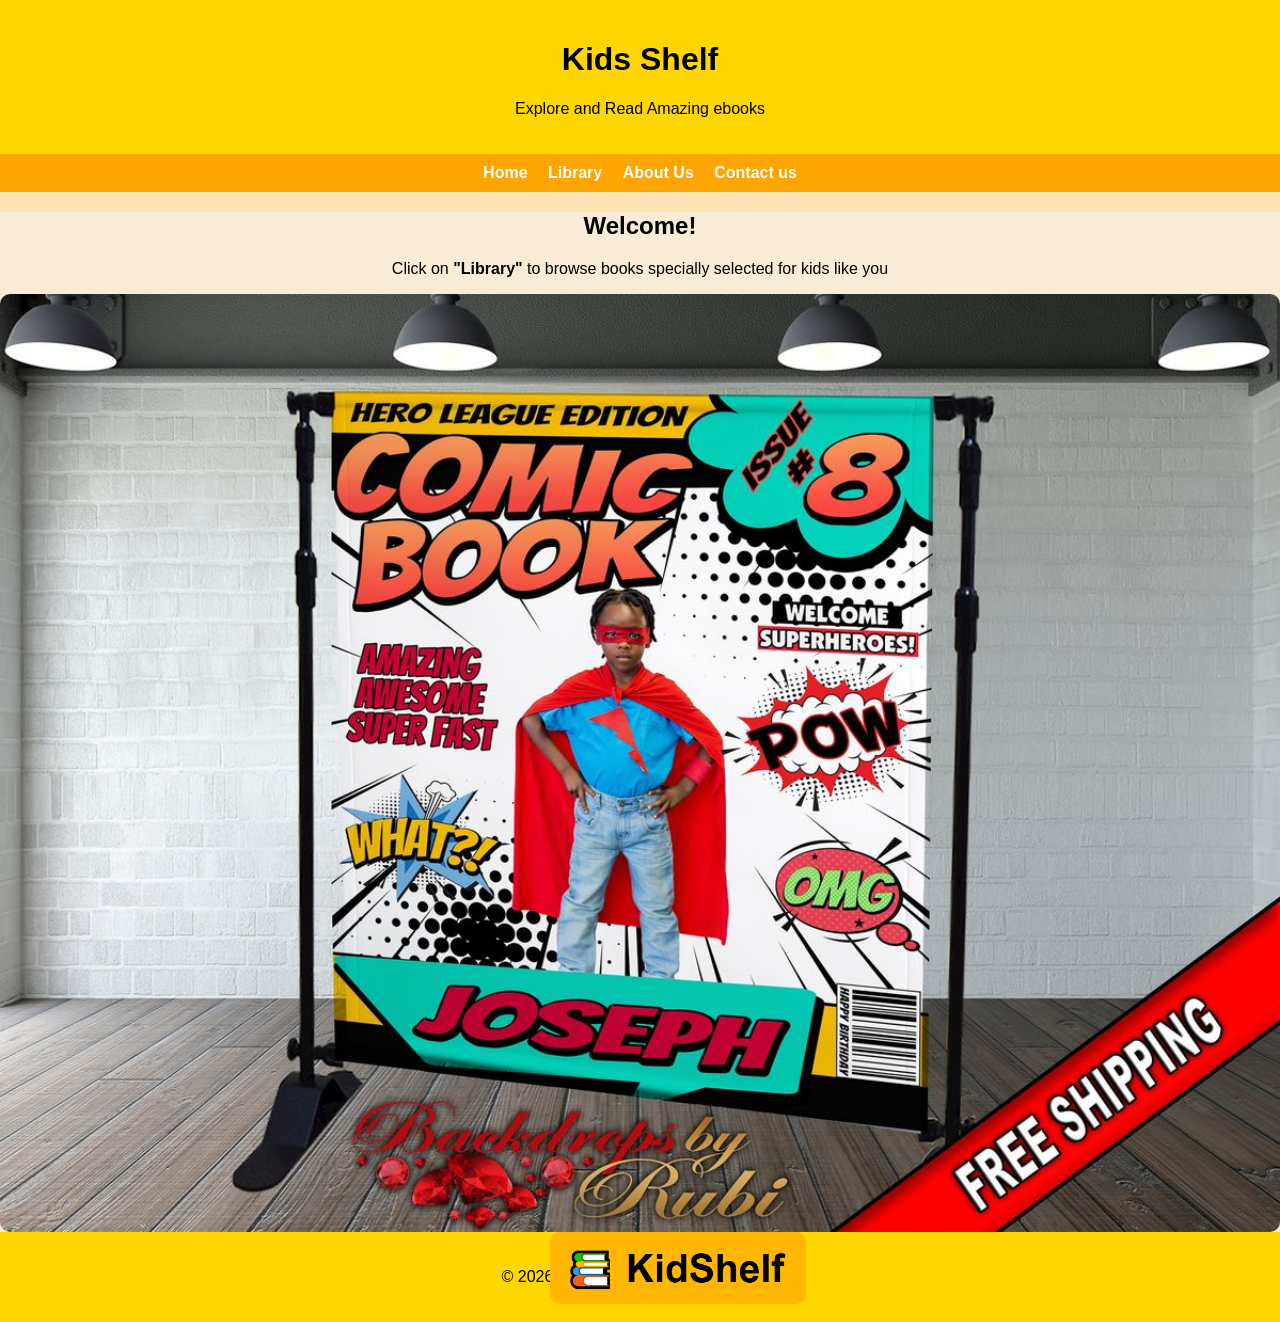
<file: Kids Shelf Project/index.html>
<!DOCTYPE html>
<html lang="en">
<head>
    <meta charset="UTF-8">
    <meta name="viewport" content="width=device-width, initial-scale=1.0">
    <title>Kids Shelf Website</title>
    <link rel="stylesheet" href="style.css">
</head>
<body>
    <!--Header Section -->
    <header>
        <h1>Kids Shelf</h1>
        <p>Explore and Read Amazing ebooks</p>
    </header>

    <!-- Nav Bar -->
     <nav>
        <a href="index.html">Home</a>
        <a href="library.html">Library</a>
        <a href="about us.html">About Us</a>
        <a href="contact us.html">Contact us</a>
     </nav>
      
     <!-- Hero Section -->
      <section class="Herosection">
      <h2>Welcome!</h2>
      <p>Click on <span style="font-weight: bold;">"Library"  </span>  to browse books specially selected for kids like you</p>
      <img class="banner" src="./images/banner.jpg" alt="kids shelf banner">
      <img class="image" src="./images/bookshelf_logo.PNG" alt="">
    </section>

    <!-- Footer Section -->
     <footer>
        <p>&copy; 2026 Kids Shelf. All Rights Reserved</p>
     </footer>


    
</body>
</html>
</file>
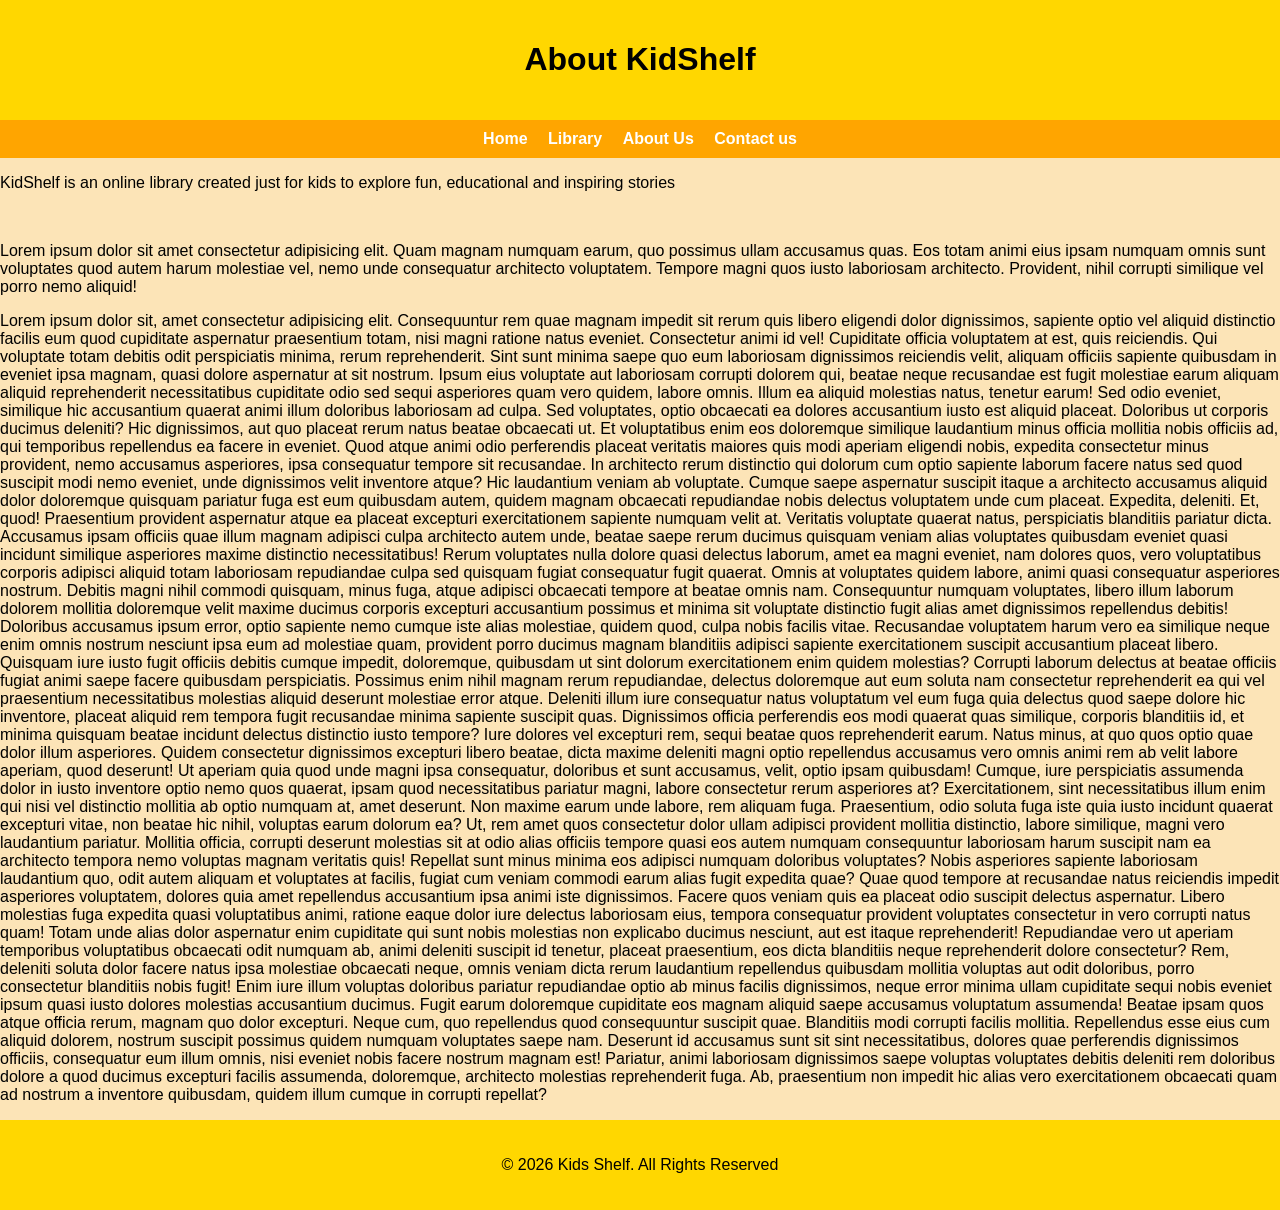
<file: Kids Shelf Project/about us.html>
<!DOCTYPE html>
<html lang="en">
<head>
    <meta charset="UTF-8">
    <meta name="viewport" content="width=device-width, initial-scale=1.0">
    <title>About Us</title>
    <link rel="stylesheet" href="style.css">
</head>
<body>
    <!--Header Section -->
  <header>
    <h1>About KidShelf</h1>
</header>

<!-- Nav Bar -->
 <nav>
    <a href="index.html">Home</a>
    <a href="library.html">Library</a>
    <a href="about us.html">About Us</a>
    <a href="contact us.html">Contact us</a>
 </nav>


 <p>KidShelf is an online library created just for kids to explore fun, educational and inspiring stories</p>
 <br>
 <p>Lorem ipsum dolor sit amet consectetur adipisicing elit. Quam magnam numquam earum, quo possimus ullam accusamus quas. Eos totam animi eius ipsam numquam omnis sunt voluptates quod autem harum molestiae vel, nemo unde consequatur architecto voluptatem. Tempore magni quos iusto laboriosam architecto. Provident, nihil corrupti similique vel porro nemo aliquid!</p>
<p>Lorem ipsum dolor sit, amet consectetur adipisicing elit. Consequuntur rem quae magnam impedit sit rerum quis libero eligendi dolor dignissimos, sapiente optio vel aliquid distinctio facilis eum quod cupiditate aspernatur praesentium totam, nisi magni ratione natus eveniet. Consectetur animi id vel! Cupiditate officia voluptatem at est, quis reiciendis. Qui voluptate totam debitis odit perspiciatis minima, rerum reprehenderit. Sint sunt minima saepe quo eum laboriosam dignissimos reiciendis velit, aliquam officiis sapiente quibusdam in eveniet ipsa magnam, quasi dolore aspernatur at sit nostrum. Ipsum eius voluptate aut laboriosam corrupti dolorem qui, beatae neque recusandae est fugit molestiae earum aliquam aliquid reprehenderit necessitatibus cupiditate odio sed sequi asperiores quam vero quidem, labore omnis. Illum ea aliquid molestias natus, tenetur earum! Sed odio eveniet, similique hic accusantium quaerat animi illum doloribus laboriosam ad culpa. Sed voluptates, optio obcaecati ea dolores accusantium iusto est aliquid placeat. Doloribus ut corporis ducimus deleniti? Hic dignissimos, aut quo placeat rerum natus beatae obcaecati ut. Et voluptatibus enim eos doloremque similique laudantium minus officia mollitia nobis officiis ad, qui temporibus repellendus ea facere in eveniet. Quod atque animi odio perferendis placeat veritatis maiores quis modi aperiam eligendi nobis, expedita consectetur minus provident, nemo accusamus asperiores, ipsa consequatur tempore sit recusandae. In architecto rerum distinctio qui dolorum cum optio sapiente laborum facere natus sed quod suscipit modi nemo eveniet, unde dignissimos velit inventore atque? Hic laudantium veniam ab voluptate. Cumque saepe aspernatur suscipit itaque a architecto accusamus aliquid dolor doloremque quisquam pariatur fuga est eum quibusdam autem, quidem magnam obcaecati repudiandae nobis delectus voluptatem unde cum placeat. Expedita, deleniti. Et, quod! Praesentium provident aspernatur atque ea placeat excepturi exercitationem sapiente numquam velit at. Veritatis voluptate quaerat natus, perspiciatis blanditiis pariatur dicta. Accusamus ipsam officiis quae illum magnam adipisci culpa architecto autem unde, beatae saepe rerum ducimus quisquam veniam alias voluptates quibusdam eveniet quasi incidunt similique asperiores maxime distinctio necessitatibus! Rerum voluptates nulla dolore quasi delectus laborum, amet ea magni eveniet, nam dolores quos, vero voluptatibus corporis adipisci aliquid totam laboriosam repudiandae culpa sed quisquam fugiat consequatur fugit quaerat. Omnis at voluptates quidem labore, animi quasi consequatur asperiores nostrum. Debitis magni nihil commodi quisquam, minus fuga, atque adipisci obcaecati tempore at beatae omnis nam. Consequuntur numquam voluptates, libero illum laborum dolorem mollitia doloremque velit maxime ducimus corporis excepturi accusantium possimus et minima sit voluptate distinctio fugit alias amet dignissimos repellendus debitis! Doloribus accusamus ipsum error, optio sapiente nemo cumque iste alias molestiae, quidem quod, culpa nobis facilis vitae. Recusandae voluptatem harum vero ea similique neque enim omnis nostrum nesciunt ipsa eum ad molestiae quam, provident porro ducimus magnam blanditiis adipisci sapiente exercitationem suscipit accusantium placeat libero. Quisquam iure iusto fugit officiis debitis cumque impedit, doloremque, quibusdam ut sint dolorum exercitationem enim quidem molestias? Corrupti laborum delectus at beatae officiis fugiat animi saepe facere quibusdam perspiciatis. Possimus enim nihil magnam rerum repudiandae, delectus doloremque aut eum soluta nam consectetur reprehenderit ea qui vel praesentium necessitatibus molestias aliquid deserunt molestiae error atque. Deleniti illum iure consequatur natus voluptatum vel eum fuga quia delectus quod saepe dolore hic inventore, placeat aliquid rem tempora fugit recusandae minima sapiente suscipit quas. Dignissimos officia perferendis eos modi quaerat quas similique, corporis blanditiis id, et minima quisquam beatae incidunt delectus distinctio iusto tempore? Iure dolores vel excepturi rem, sequi beatae quos reprehenderit earum. Natus minus, at quo quos optio quae dolor illum asperiores. Quidem consectetur dignissimos excepturi libero beatae, dicta maxime deleniti magni optio repellendus accusamus vero omnis animi rem ab velit labore aperiam, quod deserunt! Ut aperiam quia quod unde magni ipsa consequatur, doloribus et sunt accusamus, velit, optio ipsam quibusdam! Cumque, iure perspiciatis assumenda dolor in iusto inventore optio nemo quos quaerat, ipsam quod necessitatibus pariatur magni, labore consectetur rerum asperiores at? Exercitationem, sint necessitatibus illum enim qui nisi vel distinctio mollitia ab optio numquam at, amet deserunt. Non maxime earum unde labore, rem aliquam fuga. Praesentium, odio soluta fuga iste quia iusto incidunt quaerat excepturi vitae, non beatae hic nihil, voluptas earum dolorum ea? Ut, rem amet quos consectetur dolor ullam adipisci provident mollitia distinctio, labore similique, magni vero laudantium pariatur. Mollitia officia, corrupti deserunt molestias sit at odio alias officiis tempore quasi eos autem numquam consequuntur laboriosam harum suscipit nam ea architecto tempora nemo voluptas magnam veritatis quis! Repellat sunt minus minima eos adipisci numquam doloribus voluptates? Nobis asperiores sapiente laboriosam laudantium quo, odit autem aliquam et voluptates at facilis, fugiat cum veniam commodi earum alias fugit expedita quae? Quae quod tempore at recusandae natus reiciendis impedit asperiores voluptatem, dolores quia amet repellendus accusantium ipsa animi iste dignissimos. Facere quos veniam quis ea placeat odio suscipit delectus aspernatur. Libero molestias fuga expedita quasi voluptatibus animi, ratione eaque dolor iure delectus laboriosam eius, tempora consequatur provident voluptates consectetur in vero corrupti natus quam! Totam unde alias dolor aspernatur enim cupiditate qui sunt nobis molestias non explicabo ducimus nesciunt, aut est itaque reprehenderit! Repudiandae vero ut aperiam temporibus voluptatibus obcaecati odit numquam ab, animi deleniti suscipit id tenetur, placeat praesentium, eos dicta blanditiis neque reprehenderit dolore consectetur? Rem, deleniti soluta dolor facere natus ipsa molestiae obcaecati neque, omnis veniam dicta rerum laudantium repellendus quibusdam mollitia voluptas aut odit doloribus, porro consectetur blanditiis nobis fugit! Enim iure illum voluptas doloribus pariatur repudiandae optio ab minus facilis dignissimos, neque error minima ullam cupiditate sequi nobis eveniet ipsum quasi iusto dolores molestias accusantium ducimus. Fugit earum doloremque cupiditate eos magnam aliquid saepe accusamus voluptatum assumenda! Beatae ipsam quos atque officia rerum, magnam quo dolor excepturi. Neque cum, quo repellendus quod consequuntur suscipit quae. Blanditiis modi corrupti facilis mollitia. Repellendus esse eius cum aliquid dolorem, nostrum suscipit possimus quidem numquam voluptates saepe nam. Deserunt id accusamus sunt sit sint necessitatibus, dolores quae perferendis dignissimos officiis, consequatur eum illum omnis, nisi eveniet nobis facere nostrum magnam est! Pariatur, animi laboriosam dignissimos saepe voluptas voluptates debitis deleniti rem doloribus dolore a quod ducimus excepturi facilis assumenda, doloremque, architecto molestias reprehenderit fuga. Ab, praesentium non impedit hic alias vero exercitationem obcaecati quam ad nostrum a inventore quibusdam, quidem illum cumque in corrupti repellat?</p>


  <!-- Footer Section -->
  <footer>
    <p>&copy; 2026 Kids Shelf. All Rights Reserved</p>
 </footer>

</body>
</html>
</file>
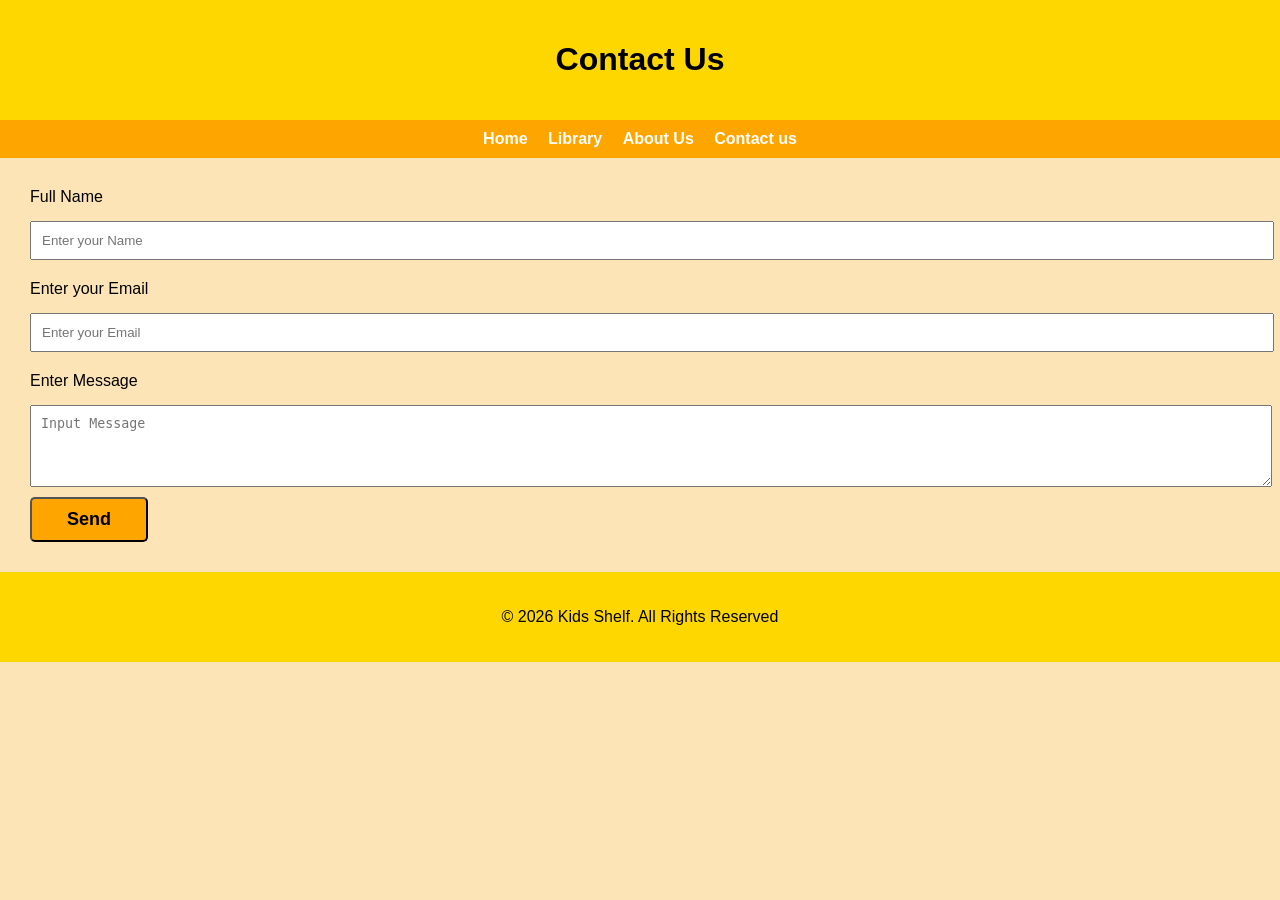
<file: Kids Shelf Project/contact us.html>
<!DOCTYPE html>
<html lang="en">
<head>
    <meta charset="UTF-8">
    <meta name="viewport" content="width=device-width, initial-scale=1.0">
    <title>Contact Us</title>
    <link rel="stylesheet" href="style.css">
</head>
<body>
     <!--Header Section -->
  <header>
    <h1>Contact Us</h1>
</header>

<!-- Nav Bar -->
 <nav>
    <a href="index.html">Home</a>
    <a href="library.html">Library</a>
    <a href="about us.html">About Us</a>
    <a href="contact us.html">Contact us</a>
 </nav>
  
 <section class=" c-container">
    <form action="">
        <label> Full Name
        <input type="text" name="name" required placeholder="Enter your Name">
    </label>
    <label for="email"> Enter your Email
        <input type="email" name="email" required placeholder="Enter your Email">
    </label>
    <label for="Message"> Enter Message
        <textarea  rows="4" required placeholder="Input Message"></textarea>
    </label>
    </form>

    <button type="submit"> Send </button>
   
 </section>




  <!-- Footer Section -->
  <footer>
    <p>&copy; 2026 Kids Shelf. All Rights Reserved</p>
 </footer>

</body>
</html>
</file>
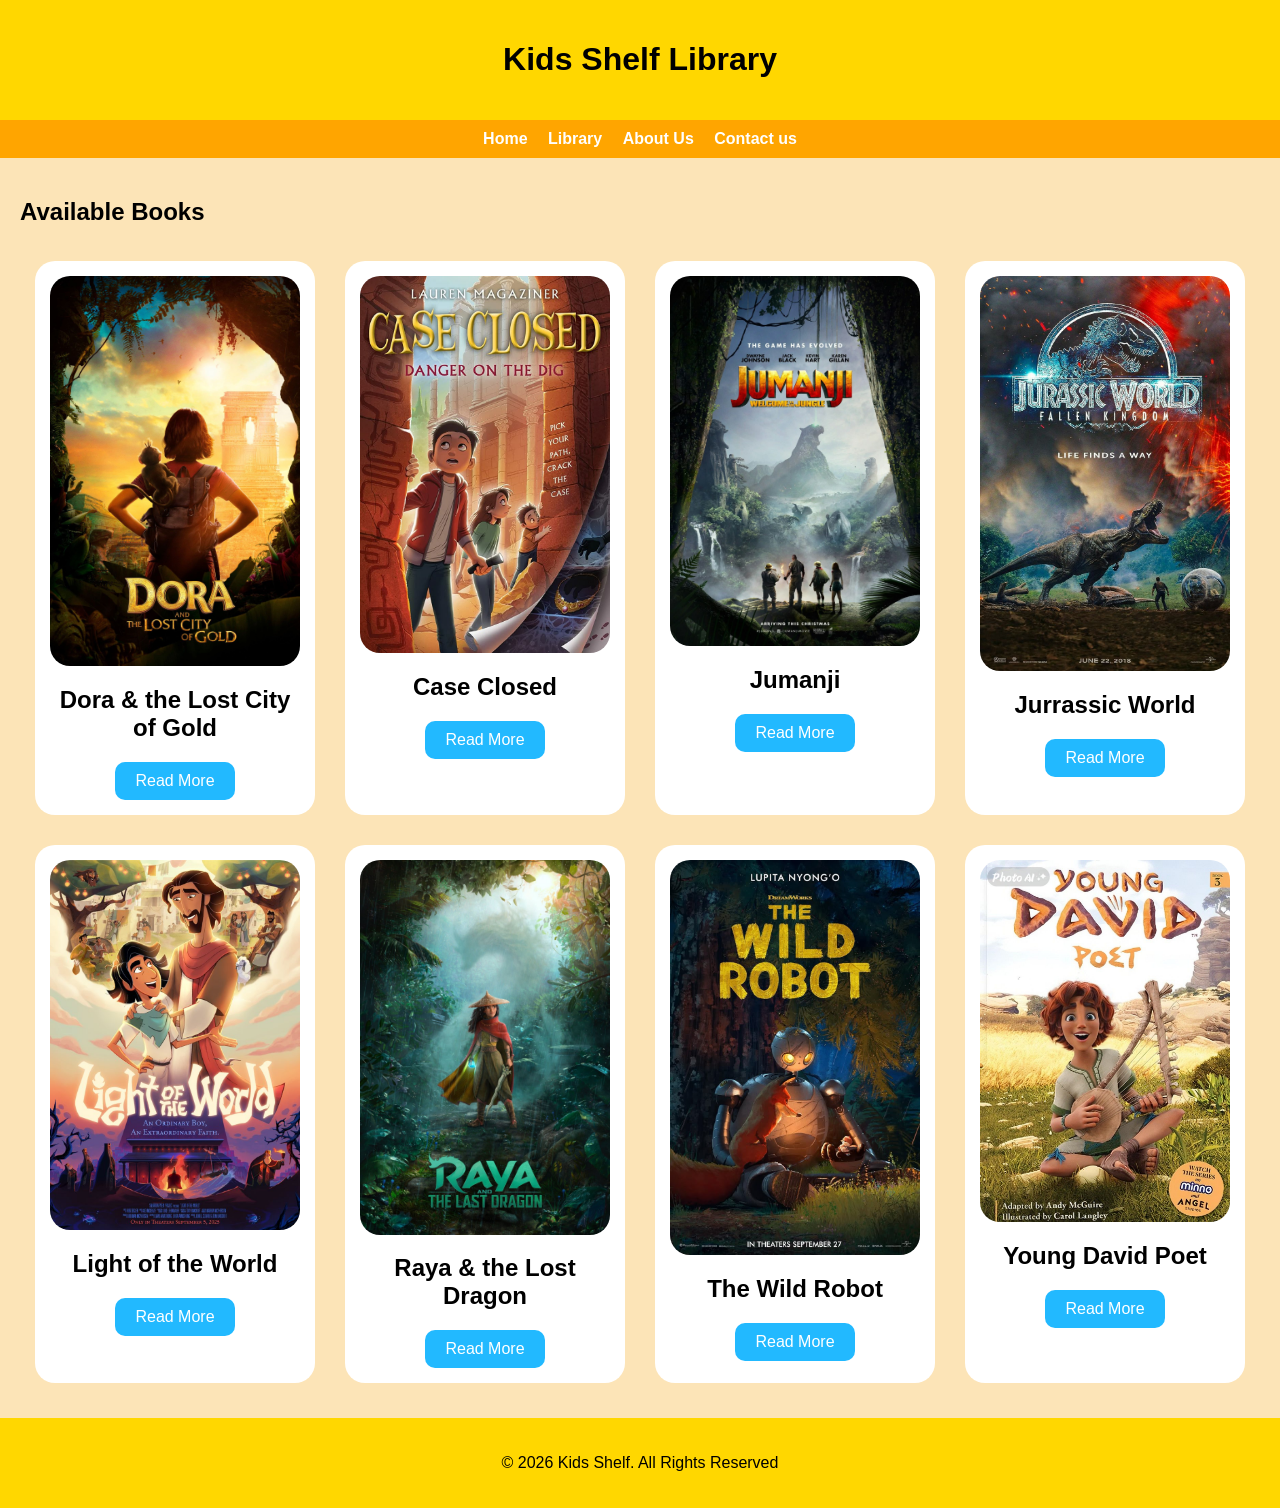
<file: Kids Shelf Project/library.html>
<!DOCTYPE html>
<html lang="en">

<head>
  <meta charset="UTF-8">
  <meta name="viewport" content="width=device-width, initial-scale=1.0">
  <title>Library</title>
  <link rel="stylesheet" href="style.css">
</head>

<body>
  <!--Header Section -->
  <header>
    <h1>Kids Shelf Library</h1>

  </header>

  <!-- Nav Bar -->
  <nav>
    <a href="index.html">Home</a>
    <a href="library.html">Library</a>
    <a href="about us.html">About Us</a>
    <a href="contact us.html">Contact us</a>
  </nav>
  <section class="container">
    <h2>Available Books</h2>

    <section class="grid">
      <!-- Book 1 -->
      <div class="card">
        <img src="./images/dora.jpg" alt="">
        <h2>Dora & the Lost City of Gold</h2>
    <a href="./book1.html">Read More</a>
      </div>

      <!-- Book 2 -->
      <div class="card">
        <img src="./images/case_closed.jpg" alt="">
        <h2>Case Closed</h2>
        <a href="./book2.html">Read More</a>
      </div>

      <!-- Book 3 -->
       <div class="card">
        <img src="./images/Jumanji.jpg" alt="">
        <h2>Jumanji</h2>
        <a href="./book3.html">Read More</a>
       </div>

       <!-- Book 4 -->
        <div class="card">
          <img src="./images/jurrassic.jpg" alt="">
          <h2>Jurrassic World</h2>
        <a href="./book4.html"> Read More</a>
        </div>

        <!-- Book 5 -->
         <div class="card">
          <img src="./images/light_of_the_world.jpg" alt="">
          <h2>Light of the World</h2>
         <a href="./book5.html">Read More</a> 
         </div>
        
          <!-- Book 6 -->
          <div class="card">
            <img src="./images/raya.jpg" alt="">
            <h2>Raya & the Lost Dragon</h2>
            <a href="./book6.html">Read More</a>
          </div>

          <!-- Book 7 -->
           <div class="card">
            <img src="./images/the_wild_robot.jpg" alt="">
            <h2>The Wild Robot</h2>
            <a href="./book7.html">Read More</a>
           </div>

           <!-- Book 8 -->
            <div class="card">
              <img src="./images/young_david.jpg" alt="">
              <h2>Young David Poet</h2>
              <a href="./book8.html">Read More</a>
            </div>

    </section>
  </section>
  <!-- Footer Section -->
  <footer>
    <p>&copy; 2026 Kids Shelf. All Rights Reserved</p>
  </footer>

</body>

</html>
</file>
<file: Kids Shelf Project/style.css>
header, footer{
    background-color: gold;
    text-align: center;
    padding: 20px;
}
body{
    font-family: Arial, Helvetica, sans-serif;
    background-color: rgb(252, 228, 183);
    margin: 0;
    padding: 0;
}
nav{
    background-color: orange;
    padding: 10px;
    text-align: center;
    
}
nav a{
color: white;
text-decoration: none;
padding: 8px;
font-weight: bold;
}

nav a:hover{
    text-decoration: underline;
}

.Herosection{
    background-color: antiquewhite;
    text-align: center;
    position: relative;
}
form label{
    margin-top: 20px;
    display: block;
}
input, textarea{
    width: 100%;
    display: block;
    padding: 10px;
    margin-top: 15px;
}
.c-container{
    margin: 30px;
}

.c-container button{
    background-color: orange;
    border-radius: 5px;
    margin-top: 10px;
    padding: 10px 35px;
    font-weight: bold;
    font-size: large;
    transition: background-color 0.8s ease-in-out;
    transition: color 0.8s ease-in-out;
    
}
.c-container button:hover{
    background-color: black;
    color: white;
    cursor: pointer;

}
.card{
 background-color: #fff;
 text-align: center;
 width: 250px;
 padding: 15px;
 border-radius: 20px;
 margin: 15px;
}
.card:hover{
    transform: scale(1.1);
    transition: transform 1s ease-out;
    box-shadow: 8px 10px 30px 2px black;
}

.card img{ 
    width: 100%;
    border-radius: 20px;
}

.card a{
   background-color: rgba(9, 177, 255, 0.897);
    border-radius: 10px;
    padding: 10px 20px;
    color: white;
    border: none;
    display: inline-block;
    text-decoration: none;
}
.card a:hover{
    background-color: rgba(1, 62, 90, 0.897);
    transition: background-color 0.5s ease-in;
    cursor: pointer;
    text-decoration: none;
}
.grid{
    display: flex;
    flex-wrap: wrap;
}
.container{
    padding: 20px;
}


.Back-btn {
    background-color: rgba(9, 177, 255, 0.897);
    border-radius: 10px;
    padding: 10px 20px;
    color: white;
    border: none;
    display: inline-block;
    text-decoration: none;
    margin-top: 10px;
}

.Back-btn:hover{
    background-color: rgba(1, 62, 90, 0.897);
    transition: background-color 0.5s ease-in;
    cursor: pointer;
    text-decoration: none;
}

img{
    width: 20%;
    display: block;
    margin: auto;
    border-radius: 10px;
}

iframe{
    width: 50%;
    height: 500px;
    display: block;
    margin: auto;
}


.banner{
width: 100%;
height: 100%;
}

.image{
    position: absolute;
left: 550px;
animation: image 4s alternate infinite;
}
@keyframes image{
    0%{ 
        left:10px;
    }
    100%{
        left:850px;
    }
}
</file>
